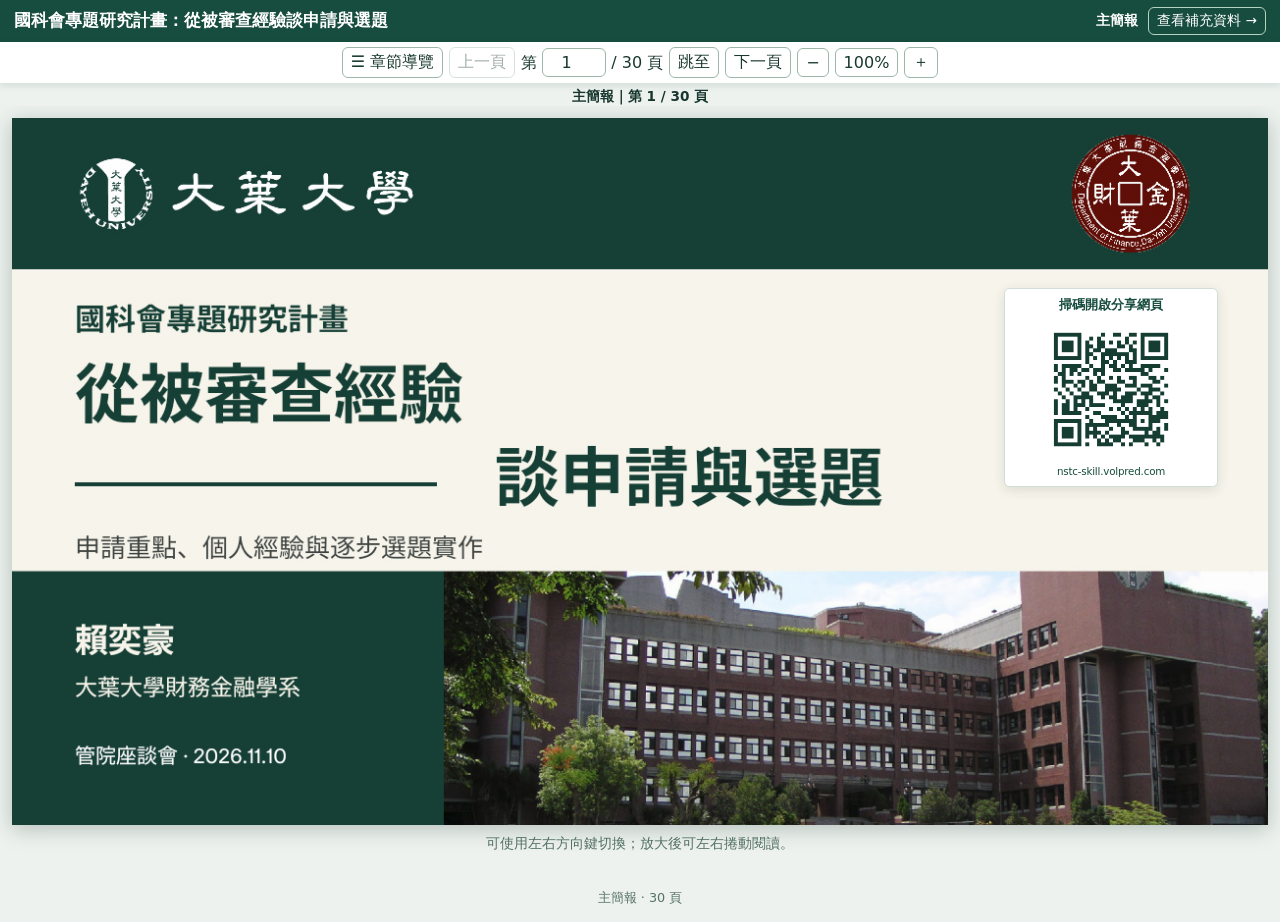
<file: index.html>
<!doctype html><html lang="zh-Hant"><head><meta charset="utf-8"><meta name="viewport" content="width=device-width,initial-scale=1"><meta name="theme-color" content="#174d3e"><title>國科會專題研究計畫｜主簡報</title><link rel="stylesheet" href="viewer.css?v=20261110-talk-comparison-v1"></head><body data-mode="main" data-total="25" data-folder="slides"><header><h1>國科會專題研究計畫：從被審查經驗談申請與選題</h1><p>賴奕豪｜大葉大學財務金融學系｜2026.11.10 管院座談會</p><nav class="switch" aria-label="簡報與補充資料"><strong>主簡報</strong><a href="appendix.html" id="switch">查看補充資料 →</a></nav></header><nav class="toolbar" aria-label="投影片控制"><div class="chapter-menu"><button type="button" id="menu-toggle" aria-expanded="false" aria-controls="chapter-menu">☰ 章節導覽</button><div id="chapter-menu" class="chapter-menu-panel" hidden></div></div><button id="prev">上一頁</button><label>第 <input id="page" type="number" min="1" max="30" value="1" aria-label="頁碼"> / 30 頁</label><button id="go">跳至</button><button id="next">下一頁</button><button id="out" aria-label="縮小">−</button><button id="reset">100%</button><button id="in" aria-label="放大">＋</button></nav><div class="context" id="context" aria-live="polite">主簡報｜第 1 / 30 頁</div><main id="viewport"><div class="frame" id="frame"><img id="slide" alt="主簡報第 1 頁"><a class="cover-qr" id="cover-qr" href="https://nstc-skill.volpred.com/" aria-label="掃描 QR code 或點擊開啟國科會分享網站" hidden><span>掃碼開啟分享網頁</span><img src="slides/site-qr.png" alt="國科會分享網頁 QR code"><small>nstc-skill.volpred.com</small></a><section id="demo-video" class="demo-page" hidden><p>使用示範</p><h2>從提示詞到構想書初稿</h2><section class="getting-started" aria-labelledby="start-title"><h3 id="start-title">自己開始：三個步驟</h3><ol><li><strong>準備：</strong>整理自己的研究興趣、既有成果與可用資料。若 AI 工具支援技能，可依該工具的方式安裝 NSTC Skill；逐字稿中的路徑是講者的示範。</li><li><strong>開始：</strong>複製下方提示貼到 AI 對話，補上自己的研究領域或困惑；尚未安裝技能也可以先討論。</li><li><strong>檢查：</strong>核對文獻原文、資料權限與研究差異；在一頁構想中標示待查事項，由研究者決定題目。</li></ol><label for="starter-prompt">起始提示（請換成自己的研究背景）</label><textarea id="starter-prompt" rows="3" readonly>我想申請國科會專題研究計畫，研究領域或想法是：＿＿＿＿。請先幫我盤點資源，並逐步與我討論選題、文獻與可行性。尚未查證的內容請標示待查，勿虛構文獻或資料。如可使用 nstc-topic-generator，請依該技能引導。</textarea><div class="getting-started-actions"><button type="button" id="copy-prompt">複製起始提示</button><button type="button" id="view-brief">查看一頁構想示範</button><span id="copy-status" role="status" aria-live="polite"></span></div><p>示範中的題目、文獻與資料條件仍須依自己的研究查證。</p></section><video controls playsinline preload="metadata" src="demo/interactions-v2.mp4"><track kind="subtitles" src="demo/subtitles-v2.vtt" srclang="zh-Hant" label="繁體中文字幕" default></video><p>畫面呈現實際 CLI 紀錄與 PDF 節錄。</p><h3>逐輪實際問答</h3><p>以下保留當時的輸入與回覆；本機檔案路徑以文字標示。</p><div id="transcript-list" class="transcript-list"></div></section><section id="demo-gallery" class="demo-page" hidden><p>實際產出</p><h2>構想書初稿：重要章節</h2><p><a href="demo/copula-gas-proposal.pdf" target="_blank" rel="noopener">閱讀完整計畫構想稿（PDF） ↗</a></p><div class="pdf-gallery"><figure><a href="demo/proposal-page-1.png" target="_blank"><img src="demo/proposal-page-1.png" alt="研究動機、問題與文獻定位"></a><figcaption><strong>研究問題與文獻定位</strong><br>界定問題，對照既有研究。</figcaption></figure><figure><a href="demo/proposal-page-2.png" target="_blank"><img src="demo/proposal-page-2.png" alt="研究方法與可行性"></a><figcaption><strong>研究方法與可行性</strong><br>說明資料與分析流程。</figcaption></figure><figure><a href="demo/proposal-page-5.png" target="_blank"><img src="demo/proposal-page-5.png" alt="成果與五項關注盤點"></a><figcaption><strong>成果與共同關注</strong><br>整理預期成果與待查事項。</figcaption></figure></div></section><section id="case-card" class="case-card" aria-label="選題案例" hidden></section><section id="chapter-card" class="chapter-card" aria-label="主題分隔" hidden><p id="chapter-number"></p><h2 id="chapter-title"></h2><p id="chapter-description"></p><div id="skill-download" class="skill-download" hidden><a href="nstc-topic-generator-skill.zip" download>下載 NSTC Skill 技能包 ↓</a><p>下載後可依操作影片，從選題推進到構想書初稿。</p></div></section><section id="history-card" class="history-card" aria-label="審查人評分表" hidden><h2>審查人評分表</h2><p class="history-year">民國 110 年</p><table><thead><tr><th>項目</th><th>審查內容</th><th>配分</th></tr></thead><tbody><tr><th scope="rowgroup" rowspan="3" class="score-group">計畫內容<br>合計 60%</th><td>主題重要、原創與價值</td><td>30%</td></tr><tr><td>文獻掌握與評述</td><td>20%</td></tr><tr><td>方法可行與創新</td><td>10%</td></tr><tr><th scope="row">代表成果</th><td></td><td>40%</td></tr></tbody></table></section></div><p class="hint">可使用左右方向鍵切換；放大後可左右捲動閱讀。</p></main><footer>主簡報 · 30 頁</footer><script src="viewer.js?v=20261110-comparison-page-v3"></script></body></html>
</file>
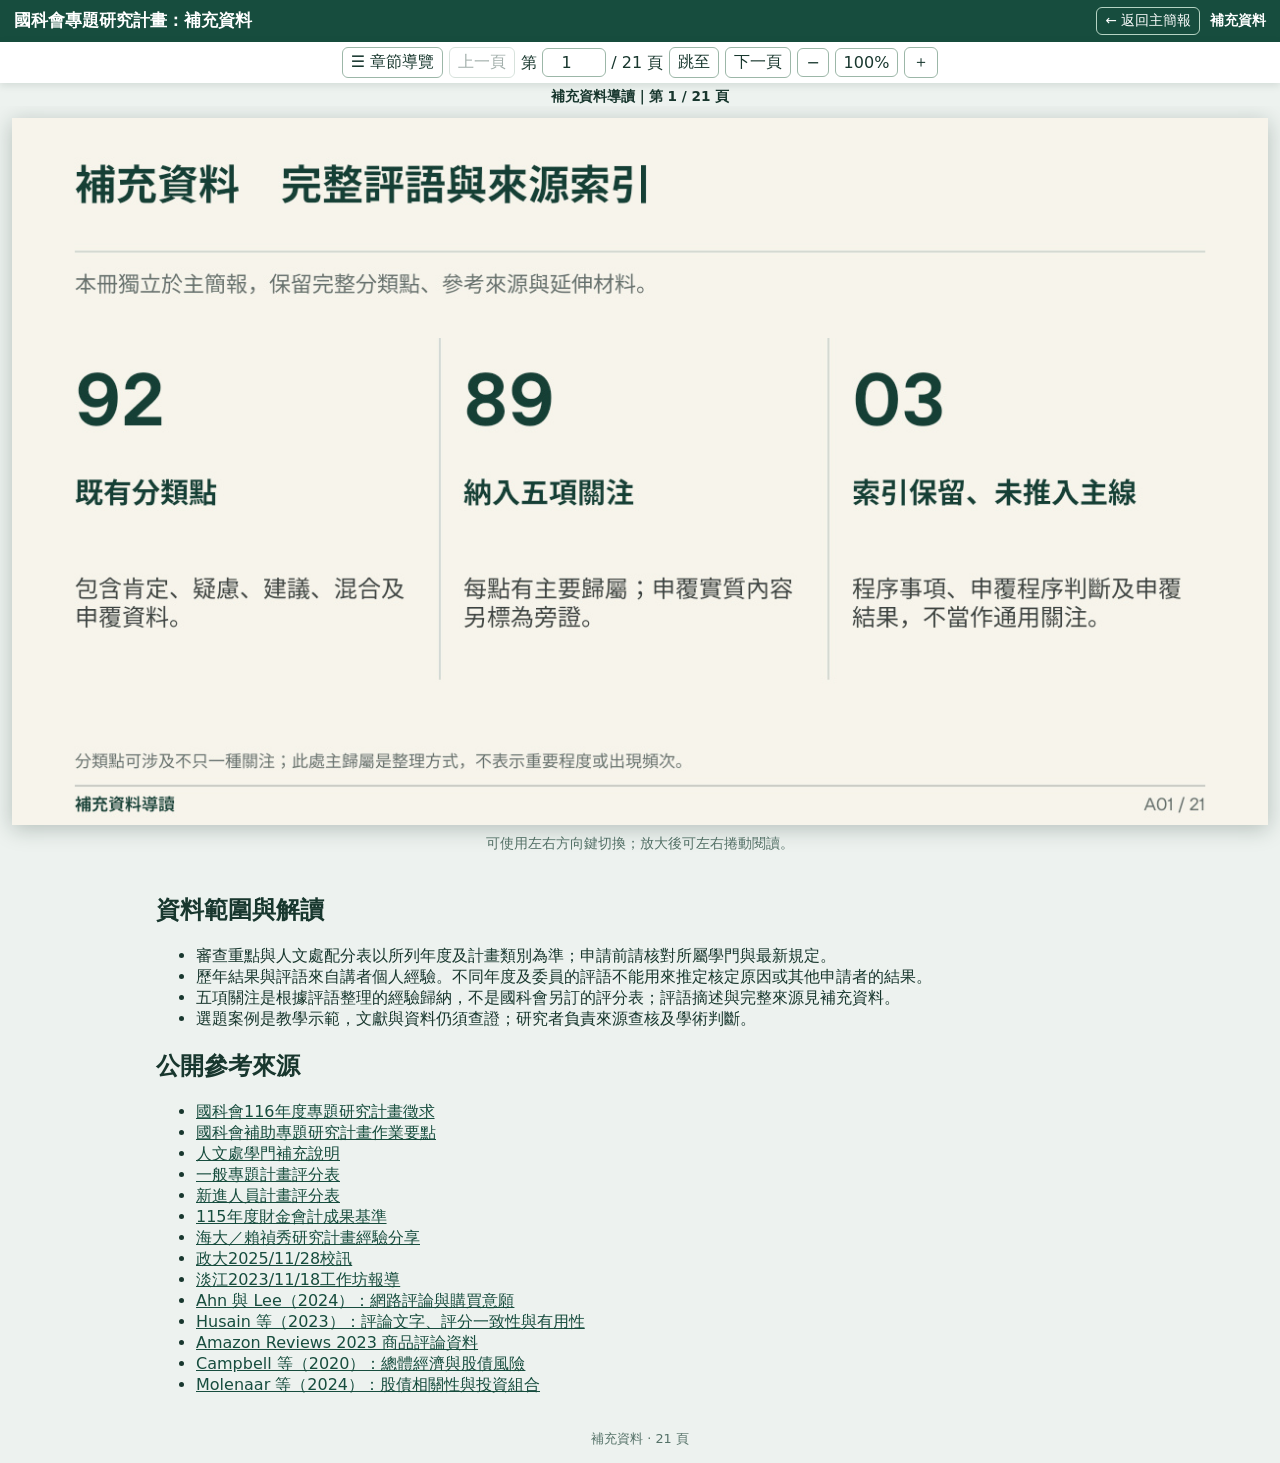
<file: appendix.html>
<!doctype html><html lang="zh-Hant"><head><meta charset="utf-8"><meta name="viewport" content="width=device-width,initial-scale=1"><meta name="theme-color" content="#174d3e"><title>國科會專題研究計畫｜補充資料</title><link rel="stylesheet" href="viewer.css?v=20261110-cover-qr-v1"></head><body data-mode="appendix" data-total="21" data-folder="appendix"><header><h1>國科會專題研究計畫：補充資料</h1><p>評語分類、來源與延伸資料</p><nav class="switch" aria-label="簡報與補充資料"><a href="index.html" id="switch">← 返回主簡報</a><strong>補充資料</strong></nav></header><nav class="toolbar" aria-label="補充資料控制"><div class="chapter-menu"><button type="button" id="menu-toggle" aria-expanded="false" aria-controls="chapter-menu">☰ 章節導覽</button><div id="chapter-menu" class="chapter-menu-panel" hidden></div></div><button id="prev">上一頁</button><label>第 <input id="page" type="number" min="1" max="21" value="1" aria-label="頁碼"> / 21 頁</label><button id="go">跳至</button><button id="next">下一頁</button><button id="out" aria-label="縮小">−</button><button id="reset">100%</button><button id="in" aria-label="放大">＋</button></nav><div class="context" id="context" aria-live="polite">補充資料｜第 1 / 21 頁</div><main id="viewport"><div class="frame" id="frame"><img id="slide" alt="補充資料第 1 頁"></div><p class="hint">可使用左右方向鍵切換；放大後可左右捲動閱讀。</p></main><section class="sources"><h2>資料範圍與解讀</h2><ul><li>審查重點與人文處配分表以所列年度及計畫類別為準；申請前請核對所屬學門與最新規定。</li><li>歷年結果與評語來自講者個人經驗。不同年度及委員的評語不能用來推定核定原因或其他申請者的結果。</li><li>五項關注是根據評語整理的經驗歸納，不是國科會另訂的評分表；評語摘述與完整來源見補充資料。</li><li>選題案例是教學示範，文獻與資料仍須查證；研究者負責來源查核及學術判斷。</li></ul></section><section class="sources" id="sources" hidden><h2>公開參考來源</h2><ul id="source-list"></ul></section><footer>補充資料 · 21 頁</footer><script src="viewer.js?v=20261110-cover-qr-v1"></script></body></html>
</file>
<file: viewer.css>
*{box-sizing:border-box}body{margin:0;background:#edf2ef;color:#18372e;font-family:system-ui,-apple-system,sans-serif}header{background:#174d3e;color:white;padding:16px 20px}h1{font-size:clamp(1.05rem,2.5vw,1.5rem);margin:0 0 5px}header p{margin:0;color:#d5e5dc;font-size:.9rem}.switch{display:flex;gap:10px;align-items:center;flex-wrap:wrap;margin-top:12px}.switch a{color:#fff;border:1px solid #b5d3c3;border-radius:6px;padding:8px 12px;text-decoration:none}.switch a:hover{background:#286350}.toolbar{position:sticky;top:0;z-index:2;background:#fff;display:flex;align-items:center;justify-content:center;gap:8px;flex-wrap:wrap;padding:10px;box-shadow:0 2px 8px #163d2e22}button,input{font:inherit;border:1px solid #9cb7a8;border-radius:6px;padding:7px 10px;background:white;color:#18372e}button{cursor:pointer}button:hover{background:#e4f1e9}button:disabled{opacity:.4}input{width:64px;text-align:center}.context{text-align:center;font-size:.95rem;font-weight:600;padding:12px 12px 0}main{overflow:auto;padding:12px;min-height:50vh}.frame{width:min(100%,1280px);margin:auto}.frame img{display:block;width:100%;height:auto;box-shadow:0 4px 20px #112b2040}.hint{text-align:center;font-size:.85rem;color:#557268;margin:10px}.sources{max-width:1000px;margin:0 auto 20px;padding:0 16px}.sources a{color:#174d3e}footer{text-align:center;padding:15px;color:#557268;font-size:.8rem}@media(max-width:600px){header{padding:12px}.toolbar{gap:5px;padding:8px}button,input{padding:6px}main{padding:12px 0}.frame img{box-shadow:none}.switch a{min-height:44px;display:inline-flex;align-items:center}}

.frame img[hidden],.chapter-card[hidden]{display:none}.chapter-card{aspect-ratio:16/9;background:#174d3e;color:#fff;display:flex;flex-direction:column;justify-content:center;padding:8%;box-shadow:0 4px 20px #112b2040}.chapter-card p{margin:0;color:#d5e5dc;font-size:clamp(.75rem,2vw,1.4rem)}.chapter-card h2{margin:.35em 0;font-size:clamp(1.5rem,5vw,4rem);letter-spacing:.03em}.chapter-card h2:after{content:"";display:block;width:2em;height:4px;background:#c8dcae;margin-top:.5em}

.history-card[hidden]{display:none}.history-card{aspect-ratio:16/9;background:#f7f4ec;color:#174d3e;padding:5% 7%;box-shadow:0 4px 20px #112b2040}.history-card h2{font-size:clamp(1.2rem,3.2vw,2.8rem);margin:0 0 4%}.history-card table{width:100%;border-collapse:collapse;font-size:clamp(.7rem,2vw,1.6rem)}.history-card th,.history-card td{padding:1.3% 2%;text-align:left;border-bottom:1px solid #bac9bf}.history-card th{background:#174d3e;color:white}.history-card td:last-child,.history-card th:last-child{text-align:right;width:25%}

.history-card h2{margin-bottom:.2em}.history-year{margin:0 0 2%;color:#547066;font-size:clamp(.7rem,1.4vw,1.1rem)}.history-card tbody th{background:#e4ebe4;color:#174d3e}.history-card .score-group{vertical-align:middle;line-height:1.5;width:25%}

.case-card[hidden]{display:none}.case-card{min-height:min(56.25vw,720px);background:#f7f4ec;color:#18372e;padding:5% 6%;box-shadow:0 4px 20px #112b2040}.case-card h2{font-size:clamp(1.35rem,3vw,2.7rem);line-height:1.25;margin:.25em 0 .85em}.case-eyebrow{color:#527466;font-size:clamp(.9rem,1.4vw,1.15rem);font-weight:600;margin:0}.case-columns{display:grid;grid-template-columns:1fr 1.25fr;gap:5%;align-items:stretch}.case-columns h3{margin:0 0 .8em;font-size:clamp(1.05rem,1.65vw,1.5rem)}.case-columns ul{padding-left:1.2em;margin:0}.case-columns li{font-size:clamp(1rem,1.8vw,1.55rem);line-height:1.55;margin:.35em 0}.case-step{padding:1.3em 0}.case-example{padding:1.3em;background:#174d3e;color:white;border-radius:2px}.case-references{display:flex;gap:1em;flex-wrap:wrap;margin:1em 0 0;font-size:1rem}.case-references a{color:#e0f0da}.case-overview{list-style:none;margin:0;padding:0;display:grid;grid-template-columns:repeat(2,minmax(0,1fr));gap:.55em 2em}.case-overview li{border-bottom:1px solid #cbd8cf;padding:.4em 0;font-size:clamp(1rem,1.8vw,1.45rem);line-height:1.35}.case-overview li:last-child{grid-column:1/-1}@media(max-width:650px){.case-card{padding:22px 18px;min-height:0}.case-card h2{font-size:1.45rem}.case-columns{grid-template-columns:1fr;gap:4px}.case-columns li{font-size:1.05rem}.case-overview{grid-template-columns:1fr;gap:0}.case-overview li:last-child{grid-column:auto}}

.case-switch{display:flex;flex-wrap:wrap;gap:.55rem;margin:0 0 1rem}.case-switch button{font-size:clamp(.9rem,1.2vw,1.05rem);padding:.5rem .85rem;border-color:#749886}.case-switch button[aria-pressed="true"]{background:#174d3e;color:#fff;border-color:#174d3e}.case-switch button:focus-visible{outline:3px solid #b8913e;outline-offset:2px}@media(max-width:650px){.case-switch button{min-height:44px}}

.task-path{display:grid;grid-template-columns:repeat(4,minmax(0,1fr));gap:2%;margin-top:clamp(2.5rem,5vw,4.5rem)}.task-stage{position:relative;border-top:3px solid #96b1a2;padding:1.6rem .5rem 0 0}.task-stage:before{content:"";position:absolute;top:-.48rem;left:0;width:.8rem;height:.8rem;border-radius:50%;background:#174d3e}.task-stage h3{font-size:clamp(1.15rem,2vw,1.8rem);color:#174d3e;margin:0 0 1.1rem}.task-stage ol{list-style:none;margin:0;padding:0}.task-stage li{display:flex;align-items:baseline;gap:.6rem;font-size:clamp(1rem,1.65vw,1.4rem);line-height:1.35;margin:.8rem 0;font-weight:600}.task-number{font-size:1.05em;color:#78978a;font-weight:700;font-variant-numeric:tabular-nums}@media(max-width:800px){.task-path{grid-template-columns:repeat(2,minmax(0,1fr));gap:2rem 1.2rem;margin-top:2.3rem}}@media(max-width:500px){.task-path{grid-template-columns:1fr;gap:1.15rem}.task-stage{border-top:0;border-left:2px solid #96b1a2;padding:.15rem 0 .15rem 1.25rem}.task-stage:before{top:.35rem;left:-.46rem}.task-stage h3{margin:0 0 .3rem}.task-stage li{margin:.35rem 0}}

.skill-download{margin-top:2.5rem}.skill-download a{display:inline-block;padding:.8rem 1.2rem;background:#174d3e;color:white;border-radius:.5rem;font-weight:700;text-decoration:none;font-size:clamp(1rem,1.5vw,1.3rem)}.skill-download a:hover,.skill-download a:focus-visible{background:#26715b}.skill-download p{font-size:clamp(1rem,1.2vw,1.2rem);margin-top:1rem}.skill-download[hidden]{display:none}

.demo-page{background:#f5f2e9;color:#173d30;min-height:600px;padding:3rem}.demo-page[hidden]{display:none}.demo-page h2{font-size:clamp(1.6rem,3vw,2.6rem);margin:.4rem 0 1.5rem}.demo-page video{width:min(100%,1000px);display:block;background:#17251f}.pdf-gallery{display:grid;grid-template-columns:repeat(3,minmax(0,1fr));gap:1.4rem}.pdf-gallery figure{margin:0}.pdf-gallery img{width:100%;height:280px;object-fit:cover;object-position:top;background:white;border:1px solid #d5ddd5}.pdf-gallery figcaption{line-height:1.5;margin-top:.6rem}@media(max-width:700px){.demo-page{min-height:0;padding:1.3rem}.pdf-gallery{grid-template-columns:1fr}.pdf-gallery img{height:230px}}

.transcript-list{max-width:1000px}.transcript-list details{margin:1rem 0;background:white;border:1px solid #ccdacf;border-radius:.6rem;padding:1rem}.transcript-list summary{font-weight:700;cursor:pointer;color:#174d3e}.transcript-list p,.transcript-list pre{white-space:pre-wrap;overflow-wrap:anywhere;font:inherit;line-height:1.6}.transcript-list pre{border-top:1px solid #dbe4de;padding-top:1rem}

/* 保持導覽可見，同時減少播放時占用的空間。 */
header{display:flex;align-items:center;gap:.8rem;min-height:42px;padding:6px 14px}header h1{font-size:clamp(.9rem,1.4vw,1.05rem);line-height:1.3;margin:0}header p{display:none}.switch{margin:0 0 0 auto;white-space:nowrap;font-size:.85rem}.switch a{padding:4px 8px}.toolbar{gap:6px;padding:5px 10px;z-index:5}.toolbar button,.toolbar input{padding:4px 8px}.context{padding:5px 10px 0;font-size:.85rem}.chapter-menu{position:relative}.chapter-menu-panel{position:absolute;top:calc(100% + 5px);left:0;display:grid;gap:2px;min-width:14rem;max-height:min(70vh,32rem);overflow:auto;padding:6px;background:white;border:1px solid #9cb7a8;border-radius:8px;box-shadow:0 5px 20px #163d2e33}.chapter-menu-panel[hidden]{display:none}.chapter-menu-panel button,.chapter-menu-panel a{display:block;text-align:left;padding:7px 10px;border:0;border-radius:4px;background:white;color:#18372e;font:inherit;text-decoration:none}.chapter-menu-panel button:hover,.chapter-menu-panel a:hover{background:#e4f1e9}.chapter-menu-panel button:focus-visible,.chapter-menu-panel a:focus-visible,#menu-toggle:focus-visible{outline:3px solid #b8913e;outline-offset:1px}@media(max-width:600px){header{padding:5px 10px;gap:4px;flex-wrap:wrap}header h1{font-size:.87rem}.switch{font-size:.8rem}.toolbar{gap:4px;padding:4px}.toolbar button,.toolbar input{min-height:40px;padding:5px 7px}.toolbar input{width:48px}.chapter-menu-panel{max-height:65vh}}

.getting-started{max-width:1000px;margin:0 0 2rem;padding:1.25rem 1.5rem;background:#fff;border:1px solid #cbd8cf;border-radius:.65rem}.getting-started h3{margin:0 0 .8rem;font-size:1.2rem}.getting-started ol{margin:.5rem 0 1rem;padding-left:1.5rem;line-height:1.7}.getting-started li{margin:.3rem 0}.getting-started label{display:block;font-weight:700;margin-bottom:.5rem}.getting-started textarea{display:block;width:100%;min-height:5rem;resize:vertical;padding:.75rem;border:1px solid #9cb7a8;border-radius:.4rem;font:inherit;line-height:1.5;color:#18372e;background:#f8faf8}.getting-started-actions{display:flex;align-items:center;flex-wrap:wrap;gap:.6rem;margin:.75rem 0}.getting-started-actions button{min-height:44px}.getting-started p{margin:.6rem 0 0;color:#4b675b;font-size:.95rem}@media(max-width:700px){.getting-started{padding:1rem}.getting-started-actions{align-items:stretch}.getting-started-actions button{flex:1 1 auto}}

/* 第22頁：示範與可編輯的一頁構想 */
.brief-title{background:#174d3e;color:#fff;font-size:clamp(1rem,1.5vw,1.3rem);font-weight:700;padding:.75em 1em;margin:.6em 0}.brief-grid{display:grid;grid-template-columns:repeat(3,minmax(0,1fr));gap:.75rem}.brief-item{background:white;border:1px solid #d5e0d7;border-radius:.45rem;padding:.9rem 1rem}.brief-item h3{margin:0 0 .45rem;color:#174d3e;font-size:1.05rem}.brief-item p{margin:0;line-height:1.55;font-size:1rem}.brief-template{margin:1.2rem 0 0;background:#e7eee8;border-radius:.45rem;padding:1rem}.brief-template summary{cursor:pointer;font-weight:700;color:#174d3e}.brief-template p{line-height:1.5}.brief-template label{display:block;font-weight:700;margin:.5rem 0}.brief-template textarea{width:100%;min-height:12rem;resize:vertical;padding:.75rem;border:1px solid #9cb7a8;border-radius:.4rem;background:white;color:#18372e;font:inherit;line-height:1.6}.brief-template button{min-height:44px;margin-top:.6rem}.brief-status{margin-left:.75rem}.brief-template summary:focus-visible,.brief-template button:focus-visible,.brief-template textarea:focus-visible{outline:3px solid #b8913e;outline-offset:2px}@media(max-width:800px){.brief-grid{grid-template-columns:repeat(2,minmax(0,1fr))}}@media(max-width:550px){.brief-grid{grid-template-columns:1fr}.brief-item{padding:.75rem}.brief-status{display:block;margin:.5rem 0 0}}
.brief-references{display:flex;flex-wrap:wrap;gap:.25rem .7rem;margin-top:.6rem;font-size:.9rem}.brief-references a{color:#174d3e;text-decoration:underline}

.literature-goal,.literature-sample,.literature-exercise{margin:1rem 0}.literature-goal{background:#174d3e;color:#fff;padding:.85rem 1rem;border-radius:.35rem}.literature-goal h3,.literature-sample h3,.literature-exercise h3{margin:0 0 .45rem;font-size:1.1rem}.literature-goal p,.literature-exercise p{margin:.35rem 0;line-height:1.5}.literature-cards{display:grid;grid-template-columns:repeat(3,minmax(0,1fr));gap:.75rem}.literature-cards h4{margin:0 0 .45rem;color:#174d3e;font-size:1rem}.literature-cards p{font-size:1rem;line-height:1.5}.literature-cards a{display:inline-block;color:#174d3e;margin-top:.7rem}.literature-exercise{background:#e7eee8;padding:1rem;border-radius:.4rem}.literature-exercise label{display:block;font-weight:700;margin:.8rem 0 .35rem}.literature-exercise textarea{width:100%;padding:.7rem;border:1px solid #9cb7a8;border-radius:.4rem;font:inherit;line-height:1.5;resize:vertical}.literature-exercise .literature-note{font-size:.9rem;color:#496457}.literature-exercise button{min-height:44px;margin-top:.4rem}@media(max-width:650px){.literature-cards{grid-template-columns:1fr}}

.literature-exercise summary{cursor:pointer;font-size:1.1rem;font-weight:700;color:#174d3e}.literature-exercise summary:focus-visible{outline:3px solid #b8913e;outline-offset:3px}.literature-exercise[open] summary{margin-bottom:.6rem}

/* 放大七項任務的內容，兼顧投影與窄螢幕閱讀 */
.literature-goal h3,.literature-sample h3,.literature-exercise summary,.brief-item h3,.literature-cards h4{font-size:clamp(1.12rem,1.4vw,1.35rem)}
.literature-goal p,.literature-cards p,.literature-exercise p,.literature-exercise label,.literature-exercise textarea,.brief-item p{font-size:clamp(1.08rem,1.35vw,1.3rem);line-height:1.5}
.literature-cards a,.brief-references,.brief-template summary{font-size:clamp(1.02rem,1.18vw,1.16rem)}
.literature-exercise .literature-note{font-size:1rem}

.brief-template p,.brief-template label,.brief-template textarea{font-size:clamp(1.08rem,1.35vw,1.3rem)}
@media (min-width:651px) and (max-width:800px){.literature-cards{grid-template-columns:repeat(2,minmax(0,1fr))}}

/* 封面網站入口 */
.frame{position:relative}.cover-qr[hidden]{display:none}.cover-qr{position:absolute;top:24%;right:4%;width:17%;display:flex;flex-direction:column;align-items:center;gap:.24em;padding:.65% .5%;background:#fff;border:1px solid #d1ddd5;border-radius:.4em;color:#174d3e;text-decoration:none;text-align:center;box-shadow:0 3px 12px #173f3220;font-size:clamp(.46rem,1.05vw,.9rem);font-weight:700;line-height:1.25}.frame .cover-qr img{width:73%;height:auto;box-shadow:none}.cover-qr small{font-size:.77em;font-weight:500;letter-spacing:-.02em}.cover-qr:focus-visible{outline:3px solid #b8913e;outline-offset:3px}

.comparison-card[hidden],.talk-videos[hidden]{display:none}.comparison-card{background:#f7f6f0;padding:3% 4%;color:#18372e;box-shadow:0 4px 20px #112b2040}.comparison-card h2{margin:0;font-size:clamp(1.3rem,2.5vw,2.2rem)}.comparison-card p{line-height:1.5;font-size:clamp(.9rem,1.2vw,1.05rem)}.comparison-card img{box-shadow:none}.talk-videos{max-width:1280px;margin:2rem auto;padding:1.5rem;background:#fff;color:#18372e}.talk-videos h2{margin:0;font-size:1.5rem}.talk-videos>p{line-height:1.5}.talk-grid{display:grid;grid-template-columns:repeat(2,minmax(0,1fr));gap:1.5rem}.talk-grid h3{margin:.5rem 0}.talk-grid video{display:block;width:100%;height:auto;background:#101d17}.comparison-card a:focus-visible,.talk-videos video:focus-visible{outline:3px solid #174d3e;outline-offset:3px}@media(max-width:700px){.talk-grid{grid-template-columns:1fr}.talk-videos{margin:1rem 12px;padding:1rem}.comparison-card{padding:1rem}.comparison-card img{min-width:720px}.comparison-card a{display:block;overflow:auto}}
.comparison-mobile{display:none}@media(max-width:700px){.comparison-card .comparison-chart{display:block;overflow:visible}.comparison-card .comparison-chart img{min-width:0}.comparison-mobile{display:grid;grid-template-columns:1fr;gap:.7rem;margin-top:1rem}.comparison-mobile section{background:#fff;border-left:4px solid #174d3e;padding:.75rem}.comparison-mobile h3{margin:0 0 .5rem;font-size:1.05rem}.comparison-mobile dl{display:grid;grid-template-columns:1fr auto;gap:.3rem .5rem;margin:0}.comparison-mobile dt,.comparison-mobile dd{font-size:.95rem;line-height:1.4}.comparison-mobile dd{margin:0;font-weight:700}}
</file>
